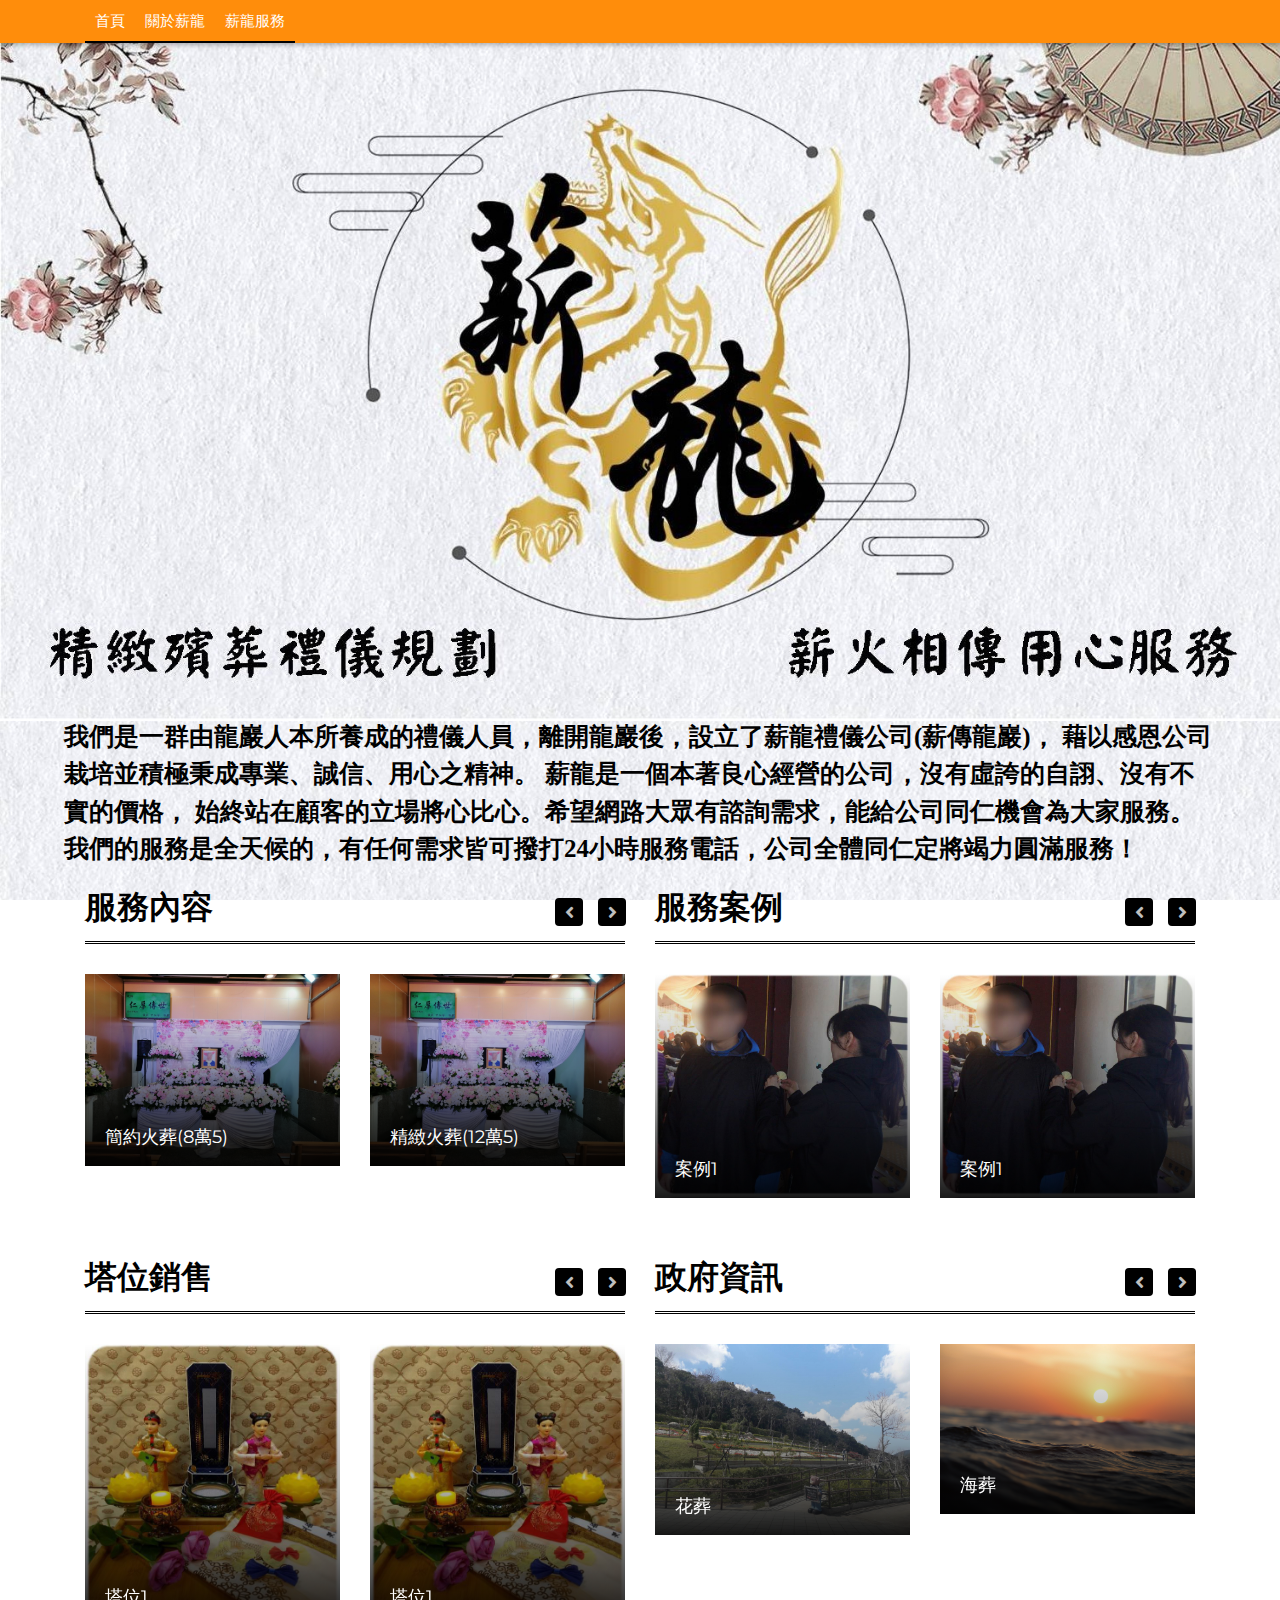
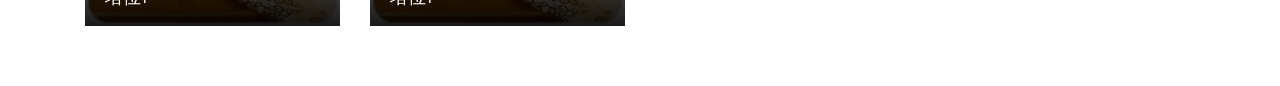
<file: Index/Index.html>
<!DOCTYPE html>
<body>
    <head>
        <head>
            <meta charset="utf-8">
            <title>薪龍生命禮儀</title>
            <meta content="width=device-width, initial-scale=1.0" name="viewport">
            <meta content="薪龍生命禮儀" name="keywords">
            <meta content="薪龍生命禮儀" name="description">
    
            <!-- Favicon -->
            <link href="img/favicon.ico" rel="icon">
    
            <!-- Google Fonts -->
            <link href="https://fonts.googleapis.com/css?family=Montserrat:400,600&display=swap" rel="stylesheet"> 
    
            <!-- CSS Libraries -->
            <link href="https://stackpath.bootstrapcdn.com/bootstrap/4.4.1/css/bootstrap.min.css" rel="stylesheet">
            <link href="https://cdnjs.cloudflare.com/ajax/libs/font-awesome/5.10.0/css/all.min.css" rel="stylesheet">
            <link href="lib/slick/slick.css" rel="stylesheet">
            <link href="lib/slick/slick-theme.css" rel="stylesheet">
    
            <!-- Template Stylesheet -->
            <link href="css/style.css" rel="stylesheet">
        </head>
    </head>
    <div   style="background:url(img/首頁背景.jpg); background-size:contain; background-attachment: fixed;">
        <div class="nav-bar nav-sticky">
            <div class="container">
                <nav class="navbar navbar-expand-md bg-dark navbar-dark">
                    <a href="#" class="navbar-brand">MENU</a>
                    <button type="button" class="navbar-toggler" data-toggle="collapse" data-target="#navbarCollapse">
                        <span class="navbar-toggler-icon"></span>
                    </button>
    
                    <div class="collapse navbar-collapse justify-content-between" id="navbarCollapse">
                        <div class="navbar-nav mr-auto">
                            <a href="/XinglongWebPage/Index/Index.html" class="nav-item nav-link active">首頁</a>
                            <a href="/XinglongWebPage/About/About.html" class="nav-item nav-link active">關於薪龍</a>
                            <a href="/XinglongWebPage/Services/Services.html" class="nav-item nav-link active">薪龍服務</a>

                            <!-- <div class="nav-item dropdown">
                                <a href="#" class="nav-link dropdown-toggle" data-toggle="dropdown">Dropdown</a>
                                <div class="dropdown-menu">
                                    <a href="#" class="dropdown-item">Sub Item 1</a>
                                    <a href="#" class="dropdown-item">Sub Item 2</a>
                                </div>
                            </div>
                            <a href="single-page.html" class="nav-item nav-link">Single Page</a>
                            <a href="contact.html" class="nav-item nav-link">Contact Us</a> -->
                        </div>
                        <!-- <div class="social ml-auto">
                            <a href=""><i class="fab fa-twitter"></i></a>
                            <a href=""><i class="fab fa-facebook-f"></i></a>
                            <a href=""><i class="fab fa-linkedin-in"></i></a>
                            <a href=""><i class="fab fa-instagram"></i></a>
                            <a href=""><i class="fab fa-youtube"></i></a>
                        </div> -->
                    </div>
                </nav>
            </div>
        </div>
    <div>
        <img src="img/frontimg.jpg" width="100%">
    </div>
    <div style="text-align: left; width: 100%;">
            <div style="width: 90%; margin:20px auto; font-family: 微軟正黑體; font-size: 25px; font-weight: bold;">我們是一群由龍巖人本所養成的禮儀人員，離開龍巖後，設立了薪龍禮儀公司(薪傳龍巖)，                藉以感恩公司栽培並積極秉成專業、誠信、用心之精神。                
                薪龍是一個本著良心經營的公司，沒有虛誇的自詡、沒有不實的價格，
                始終站在顧客的立場將心比心。希望網路大眾有諮詢需求，能給公司同仁機會為大家服務。
                我們的服務是全天候的，有任何需求皆可撥打24小時服務電話，公司全體同仁定將竭力圓滿服務！
            </div>
    </div>
   
    <div>
        <div>

            <div class="cat-news">
                <div class="container">
                    <div class="row">
                        <div class="col-md-6">
                            <h2>服務內容</h2>
                            <div class="row cn-slider">
                                <div class="col-md-6">
                                    <div class="cn-img">
                                        <img src="img/8萬5契約.jpg" />
                                        <div class="cn-title">
                                            <a href="/XinglongWebPage/Services/Services.html">簡約火葬(8萬5)</a>
                                        </div>
                                    </div>
                                </div>
                                <div class="col-md-6">
                                    <div class="cn-img">
                                        <img src="img/8萬5契約.jpg" />
                                        <div class="cn-title">
                                            <a href="/XinglongWebPage/Services/Services.html">精緻火葬(12萬5)</a>
                                        </div>
                                    </div>
                                </div>
                                <div class="col-md-6">
                                    <div class="cn-img">
                                        <img src="img/8萬5契約.jpg" />
                                        <div class="cn-title">
                                            <a href="/XinglongWebPage/Services/Services.html">簡約火葬(8萬5)</a>
                                        </div>
                                    </div>
                                </div>
                                <div class="col-md-6">
                                    <div class="cn-img">
                                        <img src="img/花葬.jpg" />
                                        <div class="cn-title">
                                            <a href="">花葬、海葬</a>
                                        </div>
                                    </div>
                                </div>
                            </div>
                        </div>
                        <div class="col-md-6">
                            <h2>服務案例</h2>
                            <div class="row cn-slider">
                                <div class="col-md-6">
                                    <div class="cn-img">
                                        <img src="img/服務案例1.jpg" />
                                        <div class="cn-title">
                                            <a href="">案例1</a>
                                        </div>
                                    </div>
                                </div>
                                <div class="col-md-6">
                                    <div class="cn-img">
                                        <img src="img/服務案例1.jpg" />
                                        <div class="cn-title">
                                            <a href="">案例1</a>
                                        </div>
                                    </div>
                                </div>
                                <div class="col-md-6">
                                    <div class="cn-img">
                                        <img src="img/服務案例1.jpg" />
                                        <div class="cn-title">
                                            <a href="">案例1</a>
                                        </div>
                                    </div>
                                </div>
                                <div class="col-md-6">
                                    <div class="cn-img">
                                        <img src="img/服務案例1.jpg" />
                                        <div class="cn-title">
                                            <a href="">案例1</a>
                                        </div>
                                    </div>
                                </div>
                            </div>
                        </div>
                    </div>
                </div>
            </div>
            <div class="cat-news">
                <div class="container">
                    <div class="row">
                        <div class="col-md-6">
                            <h2>塔位銷售</h2>
                            <div class="row cn-slider">
                                <div class="col-md-6">
                                    <div class="cn-img">
                                        <img src="img/塔位1.jpg" />
                                        <div class="cn-title">
                                            <a href="">塔位1</a>
                                        </div>
                                    </div>
                                </div>
                                <div class="col-md-6">
                                    <div class="cn-img">
                                        <img src="img/塔位1.jpg" />
                                        <div class="cn-title">
                                            <a href="">塔位1</a>
                                        </div>
                                    </div>
                                </div>
                                <div class="col-md-6">
                                    <div class="cn-img">
                                        <img src="img/塔位1.jpg" />
                                        <div class="cn-title">
                                            <a href="">塔位1</a>
                                        </div>
                                    </div>
                                </div>
                                <div class="col-md-6">
                                    <div class="cn-img">
                                        <img src="img/塔位1.jpg" />
                                        <div class="cn-title">
                                            <a href="">塔位1</a>
                                        </div>
                                    </div>
                                </div>
                            </div>
                        </div>
                        <div class="col-md-6">
                            <h2>政府資訊</h2>
                            <div class="row cn-slider">
                                <div class="col-md-6">
                                    <div class="cn-img">
                                        <img src="img/花葬2.jpg" />
                                        <div class="cn-title">
                                            <a href="">花葬</a>
                                        </div>
                                    </div>
                                </div>
                                <div class="col-md-6">
                                    <div class="cn-img">
                                        <img src="img/海葬1.jpg" />
                                        <div class="cn-title">
                                            <a href="">海葬</a>
                                        </div>
                                    </div>
                                </div>
                                <div class="col-md-6">
                                    <div class="cn-img">
                                        <img src="img/聯合祭奠.jpg" />
                                        <div class="cn-title">
                                            <a href="">聯合祭奠</a>
                                        </div>
                                    </div>
                                </div>
                                <div class="col-md-6">
                                    <div class="cn-img">
                                        <img src="img/news-350x223-4.jpg" />
                                        <div class="cn-title">
                                            <a href="">喪葬資訊</a>
                                        </div>
                                    </div>
                                </div>
                            </div>
                        </div>
                    </div>
                </div>
            </div>
            
    </div>
</div>
      <!-- JavaScript Libraries -->
      <script src="https://code.jquery.com/jquery-3.4.1.min.js"></script>
      <script src="https://stackpath.bootstrapcdn.com/bootstrap/4.4.1/js/bootstrap.bundle.min.js"></script>
      <script src="lib/easing/easing.min.js"></script>
      <script src="lib/slick/slick.min.js"></script>

      <!-- Template Javascript -->
      <script src="js/main.js"></script>
</body>
</file>
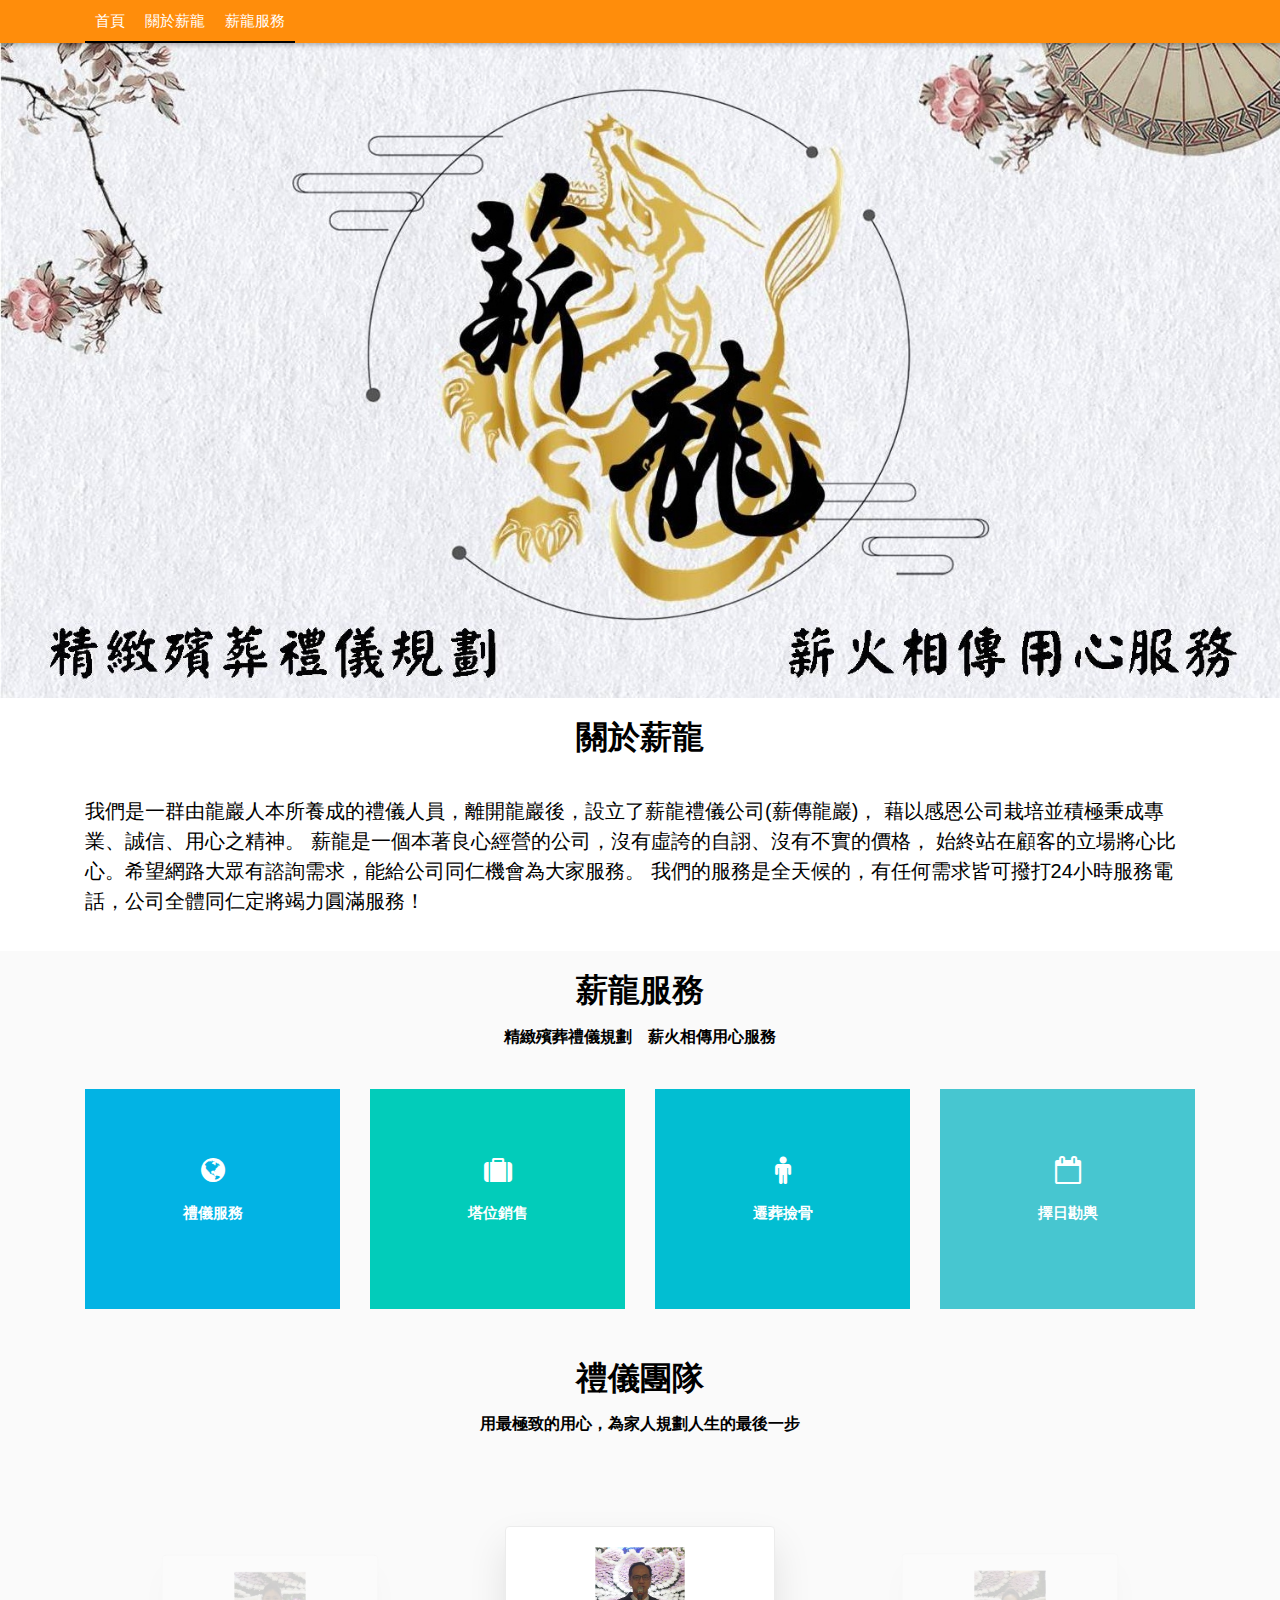
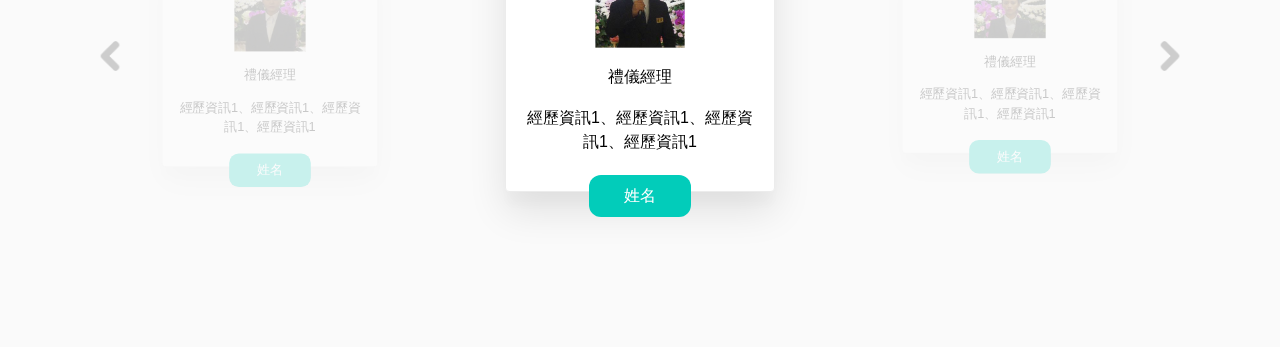
<file: About/About.html>
<!DOCTYPE html>
<html lang="en">

<head>
  <meta charset="UTF-8">
  <meta name="viewport" content="width=device-width, initial-scale=1, shrink-to-fit=no">
  <meta name="description" content="">
  <meta name="author" content="">
  <link rel="icon" type="image/png" href="images/favicon-32x32.png" sizes="32x32" />
  <link rel="icon" type="image/png" href="images/favicon-16x16.png" sizes="16x16" />
  <title>薪龍生命禮儀-關於薪龍</title>
  <!--stylesheet-->
  <link href="https://fonts.googleapis.com/css?family=Source+Sans+Pro:400,700,900" rel="stylesheet">
  <link href="https://maxcdn.bootstrapcdn.com/font-awesome/4.7.0/css/font-awesome.min.css" rel="stylesheet" type="text/css">
  <link href="styles/styles.css" rel="stylesheet" type="text/css">
  <link href="styles/custom-responsive-styles.css" rel="stylesheet" type="text/css">
  <!--scripts-->
  <script type="text/javascript" src="scripts/jquery-3.2.1.min.js"></script>
  <script type="text/javascript" src="scripts/all-plugins.js"></script>
  <script type="text/javascript" src="scripts/plugins-activate.js"></script>
  <link href="css/style.css" rel="stylesheet">
</head>

<body id="page-top">
  <div class="nav-bar nav-sticky">
    <div class="container">
        <nav class="navbar navbar-expand-md bg-dark navbar-dark">
            <a href="#" class="navbar-brand">MENU</a>
            <button type="button" class="navbar-toggler" data-toggle="collapse" data-target="#navbarCollapse">
                <span class="navbar-toggler-icon"></span>
            </button>

            <div class="collapse navbar-collapse justify-content-between" id="navbarCollapse">
                <div class="navbar-nav mr-auto">
                    <a href="/XinglongWebPage/Index/Index.html" class="nav-item nav-link active">首頁</a>
                    <a href="/XinglongWebPage/About/About.html" class="nav-item nav-link active">關於薪龍</a>
                    <a href="/XinglongWebPage/Services/Services.html" class="nav-item nav-link active">薪龍服務</a>

                    <!-- <div class="nav-item dropdown">
                        <a href="#" class="nav-link dropdown-toggle" data-toggle="dropdown">Dropdown</a>
                        <div class="dropdown-menu">
                            <a href="#" class="dropdown-item">Sub Item 1</a>
                            <a href="#" class="dropdown-item">Sub Item 2</a>
                        </div>
                    </div>
                    <a href="single-page.html" class="nav-item nav-link">Single Page</a>
                    <a href="contact.html" class="nav-item nav-link">Contact Us</a> -->
                </div>
                <!-- <div class="social ml-auto">
                    <a href=""><i class="fab fa-twitter"></i></a>
                    <a href=""><i class="fab fa-facebook-f"></i></a>
                    <a href=""><i class="fab fa-linkedin-in"></i></a>
                    <a href=""><i class="fab fa-instagram"></i></a>
                    <a href=""><i class="fab fa-youtube"></i></a>
                </div> -->
            </div>
        </nav>
    </div>
</div>
     <div>
    <img src="images\frontimg.jpg" width="100%">
  </div>
  
  <section id="About" class="content-section">
    <div class="container text-center">
      <div class="row">
        <div class="col-lg-12">
          <div class="block-heading">
            <h2>關於薪龍</h2>
          </div>
          <p class="lead" style="text-align: left;">我們是一群由龍巖人本所養成的禮儀人員，離開龍巖後，設立了薪龍禮儀公司(薪傳龍巖)，
            藉以感恩公司栽培並積極秉成專業、誠信、用心之精神。                
            薪龍是一個本著良心經營的公司，沒有虛誇的自詡、沒有不實的價格，
            始終站在顧客的立場將心比心。希望網路大眾有諮詢需求，能給公司同仁機會為大家服務。
            我們的服務是全天候的，有任何需求皆可撥打24小時服務電話，公司全體同仁定將竭力圓滿服務！
        </p>
        </div>
      </div>
    </div>
  </section>
  <!-- About Us Starts -->
  <section id="Services" class="content-section text-center">
    <div class="container">
      <div class="block-heading">
        <h2>薪龍服務</h2>
        <p>精緻殯葬禮儀規劃　薪火相傳用心服務</p>
      </div>
      <div class="row">
        <div class="col-md-3 col-sm-6">
          <div class="service-box">
            <div class="service-icon yellow">
              <div class="front-content">
                <i class="fa fa-globe" aria-hidden="true"></i>
                <h3>禮儀服務</h3>
              </div>
            </div>
            <div class="service-content">
              <h3>禮儀服務</h3>
              <p>禮儀服務介紹內容</p>
            </div>
          </div>
        </div>
        <div class="col-md-3 col-sm-6">
          <div class="service-box">
            <div class="service-icon orange">
              <div class="front-content">
                <i class="fa fa-suitcase"></i>
                <h3>塔位銷售</h3>
              </div>
            </div>
            <div class="service-content">
              <h3>塔位銷售</h3>
              <p>塔位銷售介紹內容</p>
            </div>
          </div>
        </div>
        <div class="col-md-3 col-sm-6">
          <div class="service-box ">
            <div class="service-icon red">
              <div class="front-content">
                <i class="fa fa-male" aria-hidden="true"></i>
                <h3>遷葬撿骨</h3>
              </div>
            </div>
            <div class="service-content">
              <h3>遷葬撿骨</h3>
              <p>遷葬撿骨服務內容</p>
            </div>
          </div>
        </div>
        <div class="col-md-3 col-sm-6">
          <div class="service-box">
            <div class="service-icon grey">
              <div class="front-content">
                <i class="fa fa-calendar-o"></i>
                <h3>擇日勘輿</h3>
              </div>
            </div>
            <div class="service-content">
              <h3>擇日勘輿</h3>
              <p>擇日勘輿服務內容</p>
            </div>
          </div>
        </div>
      </div>
    </div>
  </section>
  
  <section id="Testimonials" class="content-section">
    <div class="container">
      <div class="row">
        <div class="col-sm-12">
          <div class="block-heading">
            <h2>禮儀團隊</h2>
            <p>用最極致的用心，為家人規劃人生的最後一步</p>
          </div>
          <div id="customers-testimonials" class="owl-carousel">
            <div class="item">
              <div class="shadow-effect">
                <img class="img-circle" src="images/團隊照片範例1.jpg" alt="">
                <p>禮儀經理</p>
                <p>經歷資訊1、經歷資訊1、經歷資訊1、經歷資訊1</p>
                
              </div>
              <div class="testimonial-name">姓名</div>
            </div>
            <div class="item">
              <div class="shadow-effect">
                <img class="img-circle" src="images/團隊照片範例2.jpg" alt="">
                <p>禮儀經理</p>
                <p>經歷資訊1、經歷資訊1、經歷資訊1、經歷資訊1</p>
              </div>
              <div class="testimonial-name">姓名</div>
            </div>
            <div class="item">
              <div class="shadow-effect">
                <img class="img-circle" src="images/團隊照片範例3.jpg" alt="">
                <p>禮儀經理</p>
                <p>經歷資訊1、經歷資訊1、經歷資訊1、經歷資訊1</p>
              </div>
              <div class="testimonial-name">姓名</div>
            </div>
          </div>
        </div>
      </div>
    </div>
  </section>
</body>

</html>
</file>
<file: Index/css/style.css>
/**********************************/
/********** General CSS ***********/
/**********************************/
body {
    color: #000000;
    font-family: 'Montserrat', sans-serif;
    font-weight: 400;
    background: #ffffff;
}

a {
    color: #FF6F61;
    transition: 0.5s;
}

a:hover,
a:active,
a:focus {
    color: #000000;
    outline: none;
    text-decoration: none;
}

p {
    padding: 0;
    margin: 0 0 15px 0;
    color: #000000;
}

h1,
h2,
h3,
h4,
h5,
h6 {
    margin: 0 0 15px 0;
    padding: 0;
    color: #000000;
    font-weight: 600;
}

h4,
h5,
h6 {
    font-weight: 400;
}

.back-to-top {
    position: fixed;
    display: none;
    background: #FF6F61;
    color: #ffffff;
    width: 35px;
    height: 35px;
    text-align: center;
    line-height: 1;
    font-size: 16px;
    right: 15px;
    bottom: 15px;
    transition: background 0.5s;
    border-radius: 4px;
    z-index: 11;
}

.back-to-top:hover {
    background: #000000;
}

.back-to-top i {
    padding-top: 9px;
    color: #ffffff;
}


/**********************************/
/********* Form Input CSS *********/
/**********************************/
.form-control,
.custom-select {
    width: 100%;
    height: 35px;
    padding: 5px 15px;
    color: #999999;
    border: 1px solid #cccccc;
    margin-bottom: 15px
}

.form-control:focus,
.custom-select:focus {
    box-shadow: none;
    border-color: #FF6F61;
}

.custom-radio,
.custom-checkbox {
    margin-bottom: 15px;
}

.custom-radio .custom-control-label::before,
.custom-checkbox .custom-control-label::before {
    border-color: #cccccc;
}

.custom-radio .custom-control-input:checked~.custom-control-label::before,
.custom-checkbox .custom-control-input:checked~.custom-control-label::before {
    color: #ffffff;
    background: #FF6F61;
}

button.btn {
    color: #ffffff;
    background: #000000;
    border: 1px solid #000000;
}

button.btn:hover {
    color: #ffffff;
    background: #FF6F61;
    border-color: #FF6F61;
}


/**********************************/
/*********** Top Bar CSS **********/
/**********************************/
.top-bar {
    padding: 2px 0;
    background: #000000;
}

.top-bar .tb-contact p {
    display: inline-block;
    margin: 0;
    color: #FF6F61;
    font-size: 14px;
}

.top-bar .tb-contact p i {
    margin-right: 6px;
}

.top-bar .tb-contact p:first-child {
    margin-right: 15px;
}

.top-bar .tb-menu {
    font-size: 0;
    text-align: right;
}

.top-bar .tb-menu a {
    color: #FF6F61;
    font-size: 14px;
    margin: 0 8px;
}

.top-bar .tb-menu a:hover {
    color: #ffffff;
}

.top-bar .tb-menu a:last-child {
    margin-right: 0;
}

.top-bar .tb-menu a::after {
    position: absolute;
    content: "/";
    margin: 1px 0 0 6px;
    color: #FF6F61;
    font-size: 14px;
}

.top-bar .tb-menu a:last-child::after {
    display: none;
}

@media (max-width: 768px) {
    .top-bar .tb-contact,
    .top-bar .tb-menu {
        text-align: center;
    }
}


/**********************************/
/*********** Brand CSS ************/
/**********************************/
.brand {
    margin: 15px 0;
    background: #ffffff;
}

.brand .b-logo {
    text-align: left;
    overflow: hidden;
}

.brand .b-logo a img {
    max-width: 100%;
    max-height: 60px;
}

.brand .b-ads {
    overflow: hidden;
}

.brand .b-ads a img {
    max-width: 100%;
    max-height: 100%;
}

.brand .b-search {
    width: 100%;
}

.brand .b-search input[type=text] {
    width: 100%;
    height: 40px;
    padding: 0 15px;
    color: #666666;
    border: 1px solid #cccccc;
    border-radius: 4px;
}

.brand .b-search input[type=text]:focus {
    border-color: #FF6F61;
}

.brand .b-search button {
    position: absolute;
    width: 40px;
    height: 40px;
    top: 0;
    right: 15px;
    border: none;
    background: none;
    color: #FF6F61;
    border-radius: 0 4px 4px 0;
}

.brand .b-search button:hover {
    background: #FF6F61;
    color: #ffffff;
}

@media (min-width: 768px) {
    .brand {
        max-height: 90px;
    }
}

@media (max-width: 767.98px) {
    .brand .b-logo,
    .brand .b-ads,
    .brand .b-search {
        text-align: center;
        margin-bottom: 15px;
    }
    
    .brand .b-search {
        margin-bottom: 0;
    }
}


/**********************************/
/*********** Nav Bar CSS **********/
/**********************************/
.nav-bar {
    position: relative;
}

.nav-bar.nav-sticky {
    position: fixed;
    top: 0;
    width: 100%;
    box-shadow: 0 2px 5px rgba(0, 0, 0, .3);
    z-index: 999;
}

.nav-bar .navbar {
    height: 100%;
    padding: 0;
}

.navbar-dark .navbar-nav .nav-link,
.navbar-dark .navbar-nav .nav-link:focus,
.navbar-dark .navbar-nav .nav-link:hover,
.navbar-dark .navbar-nav .nav-link.active {
    padding: 10px 10px 8px 10px;
    color: #ffffff;
}

.navbar-dark .navbar-nav .nav-link:hover,
.navbar-dark .navbar-nav .nav-link.active {
    border-bottom: 2px solid #000000;
    transition: none;
}

.nav-bar .dropdown-menu {
    margin-top: 0;
    border: 0;
    border-radius: 0;
    background: #f8f9fa;
}

@media (min-width: 768px) {
    .nav-bar,
    .nav-bar .navbar {
        background: #ff8d0b !important;
    }
    
    .nav-bar .navbar-brand {
        display: none;
    }
    
    .nav-bar a.nav-link {
        padding: 8px 15px;
        font-size: 15px;
        text-transform: uppercase;
    }
}

@media (max-width: 768px) {   
    .nav-bar,
    .nav-bar .navbar {
        padding: 3px 0;
        background: #FF6F61 !important;
    }
    
    .nav-bar a.nav-link {
        padding: 5px;
    }
    
    .nav-bar .dropdown-menu {
        box-shadow: none;
    }
    
    .nav-bar .social {
        display: none;
    }
}

.nav-bar .social {
    font-size: 0;
    overflow: hidden;
}

.nav-bar .social a {
    display: inline-block;
    margin-left: 5px;
    width: 30px;
    height: 30px;
    padding: 3px 0;
    text-align: center;
    font-size: 14px;
    background: #FF6F61;
    border: 1px solid #ffffff;
    border-radius: 4px;
}

.nav-bar .social a:hover {
    background: #ffffff;
    border: 1px solid #ffffff;
}

.nav-bar .social a i {
    color: #ffffff;
}

.nav-bar .social a:hover i {
    color: #FF6F61;
}


/**********************************/
/********** Top News CSS **********/
/**********************************/
.top-news {
    position: relative;
    width: 100%;
    padding: 30px 0 0 0;
}

.top-news .tn-img {
    position: relative;
    overflow: hidden;
}

.top-news .tn-img img {
    width: 100%;
}

.top-news .tn-img:hover img {
    filter: blur(3px);
    -webkit-filter: blur(3px);
}

.top-news .tn-title {
    position: absolute;
    top: 0; 
    right: 0;
    bottom: 0; 
    left: 0;
    padding: 15px 10px 15px 20px;
    background-image: linear-gradient(rgba(0, 0, 0, .0), rgba(0, 0, 0, .3), rgba(0, 0, 0, .9));
    display: flex;
    align-items: flex-end;
}

.top-news .tn-title a {
    display: block;
    width: 100%;
    color: #ffffff;
    font-size: 18px;
    font-weight: 400;
    transition: .3s;
}

.top-news .tn-left .tn-title a {
    font-size: 30px;
    font-weight: 600;
}

.top-news .tn-title a:hover {
    color: #FF6F61;
}

.top-news .tn-left {
    margin-bottom: 30px;
}

.top-news .tn-right {
    margin-bottom: 60px;
    padding: 0 30px;
}

.top-news .tn-right .col-md-6 {
    padding: 0;
}

.top-news .slick-prev,
.top-news .slick-next {
    width: 28px;
    height: 28px;
    z-index: 1;
    transition: .5s;
    color: #ffffff;
    background: #000000;
    border-radius: 4px;
}

.top-news .slick-prev {
    left: 30px;
}

.top-news .slick-next {
    right: 30px;
}

.top-news .slick-prev:hover,
.top-news .slick-prev:focus,
.top-news .slick-next:hover,
.top-news .slick-next:focus {
    color: #ffffff;
    background: #FF6F61;
}

.top-news .slick-prev::before,
.top-news .slick-next::before {
    font-family: "Font Awesome 5 Free";
    font-size: 18px;
    font-weight: 900;
    color: #ffffff;
}

.top-news .slick-prev::before {
    content: "\f104";
}

.top-news .slick-next::before {
    content: "\f105";
}


/**********************************/
/******* Category News CSS ********/
/**********************************/
.cat-news {
    position: relative;
    width: 100%;
    padding: 0;
}

.cat-news .col-md-6 {
    margin-bottom: 30px;
}

.cat-news h2 {
    color: #000000;
    margin-bottom: 30px;
    padding-bottom: 15px;
    border-bottom: 3px double #000000;
}

.cat-news .cn-img {
    position: relative;
    overflow: hidden;
}

.cat-news .cn-img img {
    width: 100%;
}

.cat-news .cn-img:hover img {
    filter: blur(3px);
    -webkit-filter: blur(3px);
}

.cat-news .cn-title {
    position: absolute;
    top: 0; 
    right: 0;
    bottom: 0; 
    left: 0;
    padding: 15px 10px 15px 20px;
    background-image: linear-gradient(rgba(0, 0, 0, .0), rgba(0, 0, 0, .3), rgba(0, 0, 0, .9));
    display: flex;
    align-items: flex-end;
}

.cat-news .cn-title a {
    display: block;
    width: 100%;
    color: #ffffff;
    font-size: 18px;
    font-weight: 400;
    transition: .3s;
}

.cat-news .cn-title a:hover {
    color: #FF6F61;
}

.cat-news .slick-prev,
.cat-news .slick-next {
    top: -62px;
    width: 28px;
    height: 28px;
    z-index: 1;
    transition: .5s;
    color: #ffffff;
    background: #000000;
    border-radius: 4px;
}

.cat-news .slick-prev {
    left: calc(100% - 85px);
}

.cat-news .slick-next {
    right: 14px;
}

.cat-news .slick-prev:hover,
.cat-news .slick-prev:focus,
.cat-news .slick-next:hover,
.cat-news .slick-next:focus {
    color: #ffffff;
    background: #FF6F61;
}

.cat-news .slick-prev::before,
.cat-news .slick-next::before {
    font-family: "Font Awesome 5 Free";
    font-size: 18px;
    font-weight: 900;
    color: #ffffff;
}

.cat-news .slick-prev::before {
    content: "\f104";
}

.cat-news .slick-next::before {
    content: "\f105";
}


/**********************************/
/********** Tab News CSS **********/
/**********************************/
.tab-news {
    position: relative;
}

.tab-news .col-md-6 {
    margin-bottom: 60px;
}

.tab-news .nav.nav-pills .nav-link {
    color: #ffffff;
    background: #000000;
    border-radius: 0;
}

.tab-news .nav.nav-pills .nav-link:hover,
.tab-news .nav.nav-pills .nav-link.active {
    color: #ffffff;
    background: #FF6F61;
}

.tab-news .tab-content {
    padding: 30px 15px 15px 15px;
    background: rgba(0, 0, 0, .05);
}

.tab-news .tn-news {
    display: flex;
    align-items: center;
    margin-bottom: 15px;
    background: #ffffff;
}

.tab-news .tn-img {
    width: 150px;
}

.tab-news .tn-img img {
    width: 150px;
}

.tab-news .tn-title {
    padding: 10px 15px;
}

.tab-news .tn-title a {
    color: #000000;
    font-size: 18px;
    font-weight: 400;
    transition: all .3s;
}

.tab-news .tn-title a:hover {
    color: #FF6F61;
}



/**********************************/
/********** Main News CSS *********/
/**********************************/
.main-news {
    position: relative;
    width: 100%;
    margin-bottom: 30px;
}

.main-news .col-md-4 {
    margin-bottom: 30px;
}

.main-news .mn-img {
    position: relative;
    overflow: hidden;
}

.main-news .mn-img img {
    width: 100%;
}

.main-news .mn-img:hover img {
    filter: blur(3px);
    -webkit-filter: blur(3px);
}

.main-news .mn-title {
    position: absolute;
    top: 0; 
    right: 0;
    bottom: 0; 
    left: 0;
    padding: 15px 10px 15px 20px;
    background-image: linear-gradient(rgba(0, 0, 0, .0), rgba(0, 0, 0, .3), rgba(0, 0, 0, .9));
    display: flex;
    align-items: flex-end;
}

.main-news .mn-title a {
    display: block;
    width: 100%;
    color: #ffffff;
    font-size: 18px;
    font-weight: 400;
    transition: .3s;
}

.main-news .mn-title a:hover {
    color: #FF6F61;
}

.main-news .mn-list {
    margin-bottom: 30px;
}

.main-news .mn-list h2 {
    color: #000000;
    margin-bottom: 30px;
    padding-bottom: 15px;
    border-bottom: 3px double #000000;
}

.main-news .mn-list ul {
    margin: 0;
    padding: 0;
    list-style: none;
}

.main-news .mn-list ul li {
    margin: 0 0 12px 22px; 
}

.main-news .mn-list ul li:last-child {
    margin-bottom: 0; 
}

.main-news .mn-list ul li a {
    color: #000000;
    display: block;
    line-height: 23px;
}

.main-news .mn-list ul li::before {
    position: absolute;
    content: '\f061';
    font-family: 'Font Awesome 5 Free';
    font-weight: 900;
    color: #000000;
    left: 1px;
}

.main-news .mn-list ul li a:hover {
    color: #FF6F61;
}


/**********************************/
/********* Breadcrumb CSS *********/
/**********************************/
.breadcrumb-wrap {
    position: relative;
    width: 100%;
    background: #ffffff;
}

.breadcrumb-wrap .breadcrumb {
    margin: 25px 0 0 0;
    padding: 0;
    background: none;
}

.breadcrumb-wrap .breadcrumb .breadcrumb-item + .breadcrumb-item::before {
    color: #353535;
}

.breadcrumb-wrap .breadcrumb .breadcrumb-item.active {
    color: #353535;
}


/**********************************/
/********* Single News CSS ********/
/**********************************/
.single-news {
    position: relative;
    width: 100%;
    padding: 25px 0 0 0;
    margin-bottom: 15px;
}

.single-news .sn-img {
    position: relative;
    overflow: hidden;
}

.single-news .sn-img img {
    width: 100%;
}

.single-news .sn-content {
    position: relative;
    width: 100%;
    padding: 30px 0;
}

.single-news .sn-content h1.sn-title {
    display: block;
    width: 100%;
    color: #000000;
}

.single-news .sn-related {
    margin-bottom: 45px;
}

.single-news .sn-related h2 {
    color: #000000;
    margin-bottom: 30px;
    padding-bottom: 15px;
    border-bottom: 3px double #000000;
}

.single-news .sn-slider .sn-img {
    position: relative;
    overflow: hidden;
}

.single-news .sn-slider .sn-img img {
    width: 100%;
}

.single-news .sn-slider .sn-img:hover img {
    filter: blur(3px);
    -webkit-filter: blur(3px);
}

.single-news .sn-slider .sn-title {
    position: absolute;
    top: 0; 
    right: 0;
    bottom: 0; 
    left: 0;
    padding: 15px 10px 15px 20px;
    background-image: linear-gradient(rgba(0, 0, 0, .0), rgba(0, 0, 0, .3), rgba(0, 0, 0, .9));
    display: flex;
    align-items: flex-end;
}

.single-news .sn-slider .sn-title a {
    display: block;
    width: 100%;
    color: #ffffff;
    font-size: 18px;
    font-weight: 400;
    transition: .3s;
}

.single-news .sn-slider .sn-title a:hover {
    color: #FF6F61;
}

.single-news .sn-slider .slick-prev,
.single-news .sn-slider .slick-next {
    top: -62px;
    width: 28px;
    height: 28px;
    z-index: 1;
    transition: .5s;
    color: #ffffff;
    background: #000000;
    border-radius: 4px;
}

.single-news .sn-slider .slick-prev {
    left: calc(100% - 85px);
}

.single-news .sn-slider .slick-next {
    right: 14px;
}

.single-news .sn-slider .slick-prev:hover,
.single-news .sn-slider .slick-prev:focus,
.single-news .sn-slider .slick-next:hover,
.single-news .sn-slider .slick-next:focus {
    color: #ffffff;
    background: #FF6F61;
}

.single-news .sn-slider .slick-prev::before,
.single-news .sn-slider .slick-next::before {
    font-family: "Font Awesome 5 Free";
    font-size: 18px;
    font-weight: 900;
    color: #ffffff;
}

.single-news .sn-slider .slick-prev::before {
    content: "\f104";
}

.single-news .sn-slider .slick-next::before {
    content: "\f105";
}


/**********************************/
/*********** Sidebar CSS **********/
/**********************************/
.sidebar {
    position: relative;
    width: 100%;
}

.sidebar .sidebar-widget {
    position: relative;
    width: 100%;
    margin-bottom: 45px;
}

.sidebar .sidebar-widget h2.sw-title {
    color: #000000;
    margin-bottom: 30px;
    padding-bottom: 15px;
    border-bottom: 3px double #000000;
}

.sidebar .sidebar-widget .news-list {
    position: relative;
    margin-bottom: 30px;
}

.sidebar .news-list .nl-item {
    display: flex;
    align-items: center;
    margin-bottom: 15px;
}

.sidebar .news-list .nl-item .nl-img {
    width: 100px;
}

.sidebar .news-list .nl-item .nl-img img {
    width: 100px;
}

.sidebar .news-list .nl-item .nl-title {
    padding-left: 15px;
}

.sidebar .news-list .nl-item .nl-title a {
    color: #000000;
    font-size: 16px;
    font-weight: 400;
    transition: all .3s;
}

.sidebar .news-list .nl-item .nl-title a:hover {
    color: #FF6F61;
}

.sidebar .sidebar-widget .tab-news {
    position: relative;
    margin-bottom: 30px;
}

.sidebar .tab-news .nav.nav-pills .nav-link {
    color: #ffffff;
    background: #000000;
    border-radius: 0;
}

.sidebar .tab-news .nav.nav-pills .nav-link:hover,
.sidebar .tab-news .nav.nav-pills .nav-link.active {
    color: #ffffff;
    background: #FF6F61;
}

.sidebar .tab-news .tab-content {
    padding: 15px 0 0 0;
    background: transparent;
}

.sidebar .tab-news .tab-content .container {
    padding: 0;
}

.sidebar .tab-news .tn-news {
    display: flex;
    align-items: center;
    margin-bottom: 15px;
}

.sidebar .tab-news .tn-img {
    width: 100px;
}

.sidebar .tab-news .tn-img img {
    width: 100px;
}

.sidebar .tab-news .tn-title {
    padding: 0 0 0 15px;
}

.sidebar .tab-news .tn-title a {
    color: #000000;
    font-size: 16px;
    font-weight: 400;
    transition: all .3s;
}

.sidebar .tab-news .tn-title a:hover {
    color: #FF6F61;
}

.sidebar .sidebar-widget .category {
    position: relative;
}

.sidebar .category ul {
    margin: 0;
    padding: 0;
    list-style: none;
}

.sidebar .category ul li {
    margin: 0 0 12px 22px; 
}

.sidebar .category ul li:last-child {
    margin-bottom: 0; 
}

.sidebar .category ul li a {
    display: inline-block;
    color: #000000;
    line-height: 23px;
}

.sidebar .category ul li a:hover {
    color: #FF6F61;
}

.sidebar .category ul li::before {
    position: absolute;
    content: '\f061';
    font-family: 'Font Awesome 5 Free';
    font-weight: 900;
    color: #000000;
    left: 1px;
}

.sidebar .category ul li span {
    display: inline-block;
    /* float: right; */
}

.sidebar .sidebar-widget .tags {
    position: relative;
}

.sidebar .sidebar-widget .tags a {
    display: inline-block;
    margin-bottom: 5px;
    padding: 5px 10px;
    color: #000000;
    background: #ffffff;
    border: 1px solid #000000;
    border-radius: 4px;
}

.sidebar .sidebar-widget .tags a:hover {
    color: #ffffff;
    background: #FF6F61;
    border: 1px solid #FF6F61;
}

.sidebar .sidebar-widget .image a {
    display: block;
    width: 100%;
    overflow: hidden;
}

.sidebar .sidebar-widget .image img {
    max-width: 100%;
    transition: .3s;
}

.sidebar .sidebar-widget .image img:hover {
    transform: scale(1.1);
    filter: blur(3px);
    -webkit-filter: blur(3px);
}


/**********************************/
/********** Contact CSS ***********/
/**********************************/
.contact {
    position: relative;
    padding: 25px 0 15px 0;
}

.contact .contact-form,
.contact .contact-info {
    margin-bottom: 45px;
}

.contact .contact-info h4 {
    margin-bottom: 10px;
    font-size: 16px;
    font-weight: 400;
}

.contact .contact-info h4 i {
    color: #000000;
    margin-right: 5px;
}

.contact .social {
    position: relative;
    width: 100%;
}

.contact .social a {
    display: inline-block;
    margin: 10px 10px 0 0;
    width: 40px;
    height: 40px;
    padding: 7px 0;
    text-align: center;
    font-size: 18px;
    border: 1px solid #000000;
    border-radius: 4px;
}

.contact .social a i {
    color: #000000;
}

.contact .social a:hover {
    background: #FF6F61;
    border-color: #FF6F61;
}

.contact .social a:hover i {
    color: #ffffff;
}


/**********************************/
/********** Footer CSS ************/
/**********************************/
.footer {
    position: relative;
    padding: 60px 0 0 0;
    background: #111111;
}

.footer .footer-widget {
    position: relative;
    width: 100%;
    margin-bottom: 60px;
}

.footer .footer-widget .title {
    color: #ffffff;
    font-size: 25px;
    letter-spacing: 1px;
    padding-bottom: 10px;
    margin-bottom: 25px;
    border-bottom: 3px double #ffffff;
}

.footer .footer-widget p {
    color: #ffffff;
}

.footer .footer-widget ul {
    margin: 0;
    padding: 0;
    list-style: none;
}

.footer .footer-widget ul li {
    margin-bottom: 12px; 
}

.footer .footer-widget ul li:last-child {
    margin-bottom: 0; 
}

.footer .footer-widget ul li a {
    color: #ffffff;
    white-space: nowrap;
    display: block;
    line-height: 23px;
}

.footer .footer-widget ul li a::before {
    content: '\f061';
    font-family: 'Font Awesome 5 Free';
    font-weight: 900;
    padding-right: 5px;
}

.footer .footer-widget ul li a:hover {
    padding-left: 10px;
    color: #FF6F61;
}

.footer .contact-info p {
    margin-bottom: 10px;
    color: #ffffff;
    font-size: 16px;
}

.footer .contact-info p i {
    color: #ffffff;
    margin-right: 5px;
}

.footer .social {
    position: relative;
    width: 100%;
}

.footer .social a {
    display: inline-block;
    margin: 10px 5px 0 0;
    width: 35px;
    height: 35px;
    padding: 5px 0;
    text-align: center;
    font-size: 18px;
    background: #ffffff;
    border-radius: 4px;
}

.footer .social a i {
    color: #111111;
}

.footer .social a:hover {
    background: #FF6F61;
}

.footer .social a:hover i {
    color: #ffffff;
}

.footer .newsletter {
    position: relative;
    width: 100%;
}

.footer .newsletter form {
    position: relative;
    width: 100%;
}

.footer .newsletter input {
    width: 100%;
    height: 35px;
    padding: 0 15px;
    border: 1px solid #ffffff;
    border-radius: 4px;
}

.footer .newsletter .btn {
    position: absolute;
    width: 80px;
    height: 35px;
    top: 0;
    right: 0;
    padding: 0 15px;
    border: none;
    background: #111111;
    color: #ffffff;
    font-size: 14px;
    border: 1px solid #ffffff;
    border-radius: 0 4px 4px 0;
}

.footer .newsletter .btn:hover {
    background: #FF6F61;
}

.footer .newsletter input:focus,
.footer .newsletter .btn:focus {
    box-shadow: none;
}


/**********************************/
/******** Footer Menu CSS *********/
/**********************************/
.footer-menu {
    position: relative;
    background: #111111;
}

.footer-menu .container {
    padding: 15px 0;
    border-top: 1px solid #000000;
}

.footer-menu .f-menu {
    font-size: 0;
    text-align: center;
}

.footer-menu .f-menu a {
    color: #ffffff;
    font-size: 14px;
    margin-right: 15px;
    padding-right: 15px;
    border-right: 1px solid #ffffff;
}

.footer-menu .f-menu a:hover {
    color: #FF6F61;
}

.footer-menu .f-menu a:last-child {
    margin-right: 0;
    padding-right: 0;
    border-right: none;
}


/**********************************/
/******** Footer Bottom CSS *******/
/**********************************/
.footer-bottom {
    position: relative;
    padding: 25px 0;
    background: #000000;
}

.footer-bottom .copyright {
    text-align: left;
}

.footer-bottom .template-by {
    text-align: right;
}

.footer-bottom .copyright p,
.footer-bottom .template-by p {
    color: #ffffff;
    font-weight: 400;
    margin: 0;
}

.footer-bottom .copyright p a,
.footer-bottom .template-by p a {
    font-weight: 600;
}

.footer-bottom .copyright p a:hover,
.footer-bottom .template-by p a:hover {
    color: #ffffff;
}

@media (max-width: 768.98px) {
    .footer-bottom .copyright,
    .footer-bottom .template-by {
        text-align: center; 
    } 
}
</file>
<file: About/styles/custom-responsive-styles.css>
/*Extra small devices (portrait phones, less than 576px)*/
@media (max-width: 575px) {
  .content-section {
    padding-top: 70px;
    padding-bottom: 70px;
  }
  .logo i {
    font-size: 40px;
  }
  #Banner .content-wrap h1 {
    font-size: 36px;
  }
  #Banner .content-wrap h3 {
    font-size: 20px;
  }
  .btn-xl {
    padding: 15px 30px;
  }
  .content-section-heading h2 {
    font-size: 30px;
  }
  #Portfolio .portfolio-wrapper .each-portfolio {
    float: none;
    margin: 0 auto 20px;
    width: 100%;
    display: block;
  }
  #customers-testimonials .item {
    margin-bottom: 0;
  }
  #Contact .contact-wrapper {
    border-right: none;
    margin-right: 0;
    padding: 0;
  }
  #Contact .contact-wrapper span {
    font-size: 18px;
  }
  .address-block,
  #Contact .address-block.border-bottom {
    margin-bottom: 40px;
    padding: 0 15px 30px;
  }
  footer.footer .social-link {
    height: 50px;
    width: 50px;
    font-size: 18px;
  }
  .owl-nav {
    display: none !important; 
  }
}
/*Small devices (landscape phones, 576px and up)*/
@media (min-width: 576px) and (max-width: 767px) {
  .logo i {
    font-size: 40px;
  }
  .content-section {
    padding-top: 70px;
    padding-bottom: 70px;
  }
  #Banner .content-wrap h1 {
    font-size: 36px;
  }
  #Banner .content-wrap h3 {
    font-size: 20px;
  }
  .btn-xl {
    padding: 15px 30px;
  }
  .content-section-heading h2 {
    font-size: 30px;
  }
  #Portfolio .portfolio-wrapper .each-portfolio {
    float: none;
    margin: 0 auto 20px;
    width: 100%;
    display: block;
  }
  #customers-testimonials .item {
    margin-bottom: 0;
  }
  #Contact .contact-wrapper {
    border-right: none;
    margin-right: 0;
    padding: 0;
  }
  #Contact .contact-wrapper span {
    font-size: 18px;
  }
  .address-block,
  #Contact .address-block.border-bottom {
    margin-bottom: 40px;
    padding: 0 15px 30px;
  }
  footer.footer .social-link {
    height: 50px;
    width: 50px;
    font-size: 18px;
  }
  .owl-nav {
    display: none !important; 
  }
}
/*Medium devices (tablets, 768px and up)*/
@media (min-width: 768px) and (max-width: 991px) {
  .content-section {
    padding-top: 70px;
    padding-bottom: 70px;
  }
  #Banner .content-wrap h1 {
    font-size: 40px;
  }
  #Banner .content-wrap h3 {
    font-size: 24px;
  }
  .btn-xl {
    padding: 20px 30px;
  }
  .content-section-heading h2 {
    font-size: 30px;
  }
  #Contact .contact-wrapper span {
    font-size: 16px;
  }
  footer.footer .social-link {
    height: 50px;
    width: 50px;
    font-size: 18px;
  }
  .owl-nav {
    display: none !important; 
  }
  #Contact .c-icon {
    margin-right: 10px;
  }
}
/*Large devices (desktops, 992px and up)*/
@media (min-width: 992px) and (max-width: 1199px) {
  .content-section {
    padding-top: 70px;
    padding-bottom: 70px;
  }
  #Banner .content-wrap h1 {
    font-size: 40px;
  }
  #Banner .content-wrap h3 {
    font-size: 24px;
  }
  .btn-xl {
    padding: 20px 30px;
  }
  .content-section-heading h2 {
    font-size: 30px;
  }
  #Contact .contact-wrapper span {
    font-size: 16px;
  }
  footer.footer .social-link {
    height: 50px;
    width: 50px;
    font-size: 18px;
  }
  .owl-nav {
    display: none !important; 
  }
  #Contact .c-icon {
    margin-right: 10px;
  }
}
/*Extra large devices (large desktops, 1200px and up)*/
@media (min-width: 1200px) {}
</file>
<file: About/css/style.css>
/**********************************/
/********** General CSS ***********/
/**********************************/
body {
    color: #000000;
    font-family: 'Montserrat', sans-serif;
    font-weight: 400;
    background: #ffffff;
}

a {
    color: #FF6F61;
    transition: 0.5s;
}

a:hover,
a:active,
a:focus {
    color: #000000;
    outline: none;
    text-decoration: none;
}

p {
    padding: 0;
    margin: 0 0 15px 0;
    color: #000000;
}

h1,
h2,
h3,
h4,
h5,
h6 {
    margin: 0 0 15px 0;
    padding: 0;
    color: #000000;
    font-weight: 600;
}

h4,
h5,
h6 {
    font-weight: 400;
}

.back-to-top {
    position: fixed;
    display: none;
    background: #FF6F61;
    color: #ffffff;
    width: 35px;
    height: 35px;
    text-align: center;
    line-height: 1;
    font-size: 16px;
    right: 15px;
    bottom: 15px;
    transition: background 0.5s;
    border-radius: 4px;
    z-index: 11;
}

.back-to-top:hover {
    background: #000000;
}

.back-to-top i {
    padding-top: 9px;
    color: #ffffff;
}


/**********************************/
/********* Form Input CSS *********/
/**********************************/
.form-control,
.custom-select {
    width: 100%;
    height: 35px;
    padding: 5px 15px;
    color: #999999;
    border: 1px solid #cccccc;
    margin-bottom: 15px
}

.form-control:focus,
.custom-select:focus {
    box-shadow: none;
    border-color: #FF6F61;
}

.custom-radio,
.custom-checkbox {
    margin-bottom: 15px;
}

.custom-radio .custom-control-label::before,
.custom-checkbox .custom-control-label::before {
    border-color: #cccccc;
}

.custom-radio .custom-control-input:checked~.custom-control-label::before,
.custom-checkbox .custom-control-input:checked~.custom-control-label::before {
    color: #ffffff;
    background: #FF6F61;
}

button.btn {
    color: #ffffff;
    background: #000000;
    border: 1px solid #000000;
}

button.btn:hover {
    color: #ffffff;
    background: #FF6F61;
    border-color: #FF6F61;
}


/**********************************/
/*********** Top Bar CSS **********/
/**********************************/
.top-bar {
    padding: 2px 0;
    background: #000000;
}

.top-bar .tb-contact p {
    display: inline-block;
    margin: 0;
    color: #FF6F61;
    font-size: 14px;
}

.top-bar .tb-contact p i {
    margin-right: 6px;
}

.top-bar .tb-contact p:first-child {
    margin-right: 15px;
}

.top-bar .tb-menu {
    font-size: 0;
    text-align: right;
}

.top-bar .tb-menu a {
    color: #FF6F61;
    font-size: 14px;
    margin: 0 8px;
}

.top-bar .tb-menu a:hover {
    color: #ffffff;
}

.top-bar .tb-menu a:last-child {
    margin-right: 0;
}

.top-bar .tb-menu a::after {
    position: absolute;
    content: "/";
    margin: 1px 0 0 6px;
    color: #FF6F61;
    font-size: 14px;
}

.top-bar .tb-menu a:last-child::after {
    display: none;
}

@media (max-width: 768px) {
    .top-bar .tb-contact,
    .top-bar .tb-menu {
        text-align: center;
    }
}


/**********************************/
/*********** Brand CSS ************/
/**********************************/
.brand {
    margin: 15px 0;
    background: #ffffff;
}

.brand .b-logo {
    text-align: left;
    overflow: hidden;
}

.brand .b-logo a img {
    max-width: 100%;
    max-height: 60px;
}

.brand .b-ads {
    overflow: hidden;
}

.brand .b-ads a img {
    max-width: 100%;
    max-height: 100%;
}

.brand .b-search {
    width: 100%;
}

.brand .b-search input[type=text] {
    width: 100%;
    height: 40px;
    padding: 0 15px;
    color: #666666;
    border: 1px solid #cccccc;
    border-radius: 4px;
}

.brand .b-search input[type=text]:focus {
    border-color: #FF6F61;
}

.brand .b-search button {
    position: absolute;
    width: 40px;
    height: 40px;
    top: 0;
    right: 15px;
    border: none;
    background: none;
    color: #FF6F61;
    border-radius: 0 4px 4px 0;
}

.brand .b-search button:hover {
    background: #FF6F61;
    color: #ffffff;
}

@media (min-width: 768px) {
    .brand {
        max-height: 90px;
    }
}

@media (max-width: 767.98px) {
    .brand .b-logo,
    .brand .b-ads,
    .brand .b-search {
        text-align: center;
        margin-bottom: 15px;
    }
    
    .brand .b-search {
        margin-bottom: 0;
    }
}


/**********************************/
/*********** Nav Bar CSS **********/
/**********************************/
.nav-bar {
    position: relative;
}

.nav-bar.nav-sticky {
    position: fixed;
    top: 0;
    width: 100%;
    box-shadow: 0 2px 5px rgba(0, 0, 0, .3);
    z-index: 999;
}

.nav-bar .navbar {
    height: 100%;
    padding: 0;
}

.navbar-dark .navbar-nav .nav-link,
.navbar-dark .navbar-nav .nav-link:focus,
.navbar-dark .navbar-nav .nav-link:hover,
.navbar-dark .navbar-nav .nav-link.active {
    padding: 10px 10px 8px 10px;
    color: #ffffff;
}

.navbar-dark .navbar-nav .nav-link:hover,
.navbar-dark .navbar-nav .nav-link.active {
    border-bottom: 2px solid #000000;
    transition: none;
}

.nav-bar .dropdown-menu {
    margin-top: 0;
    border: 0;
    border-radius: 0;
    background: #f8f9fa;
}

@media (min-width: 768px) {
    .nav-bar,
    .nav-bar .navbar {
        background: #ff8d0b !important;
    }
    
    .nav-bar .navbar-brand {
        display: none;
    }
    
    .nav-bar a.nav-link {
        padding: 8px 15px;
        font-size: 15px;
        text-transform: uppercase;
    }
}

@media (max-width: 768px) {   
    .nav-bar,
    .nav-bar .navbar {
        padding: 3px 0;
        background: #FF6F61 !important;
    }
    
    .nav-bar a.nav-link {
        padding: 5px;
    }
    
    .nav-bar .dropdown-menu {
        box-shadow: none;
    }
    
    .nav-bar .social {
        display: none;
    }
}

.nav-bar .social {
    font-size: 0;
    overflow: hidden;
}

.nav-bar .social a {
    display: inline-block;
    margin-left: 5px;
    width: 30px;
    height: 30px;
    padding: 3px 0;
    text-align: center;
    font-size: 14px;
    background: #FF6F61;
    border: 1px solid #ffffff;
    border-radius: 4px;
}

.nav-bar .social a:hover {
    background: #ffffff;
    border: 1px solid #ffffff;
}

.nav-bar .social a i {
    color: #ffffff;
}

.nav-bar .social a:hover i {
    color: #FF6F61;
}


/**********************************/
/********** Top News CSS **********/
/**********************************/
.top-news {
    position: relative;
    width: 100%;
    padding: 30px 0 0 0;
}

.top-news .tn-img {
    position: relative;
    overflow: hidden;
}

.top-news .tn-img img {
    width: 100%;
}

.top-news .tn-img:hover img {
    filter: blur(3px);
    -webkit-filter: blur(3px);
}

.top-news .tn-title {
    position: absolute;
    top: 0; 
    right: 0;
    bottom: 0; 
    left: 0;
    padding: 15px 10px 15px 20px;
    background-image: linear-gradient(rgba(0, 0, 0, .0), rgba(0, 0, 0, .3), rgba(0, 0, 0, .9));
    display: flex;
    align-items: flex-end;
}

.top-news .tn-title a {
    display: block;
    width: 100%;
    color: #ffffff;
    font-size: 18px;
    font-weight: 400;
    transition: .3s;
}

.top-news .tn-left .tn-title a {
    font-size: 30px;
    font-weight: 600;
}

.top-news .tn-title a:hover {
    color: #FF6F61;
}

.top-news .tn-left {
    margin-bottom: 30px;
}

.top-news .tn-right {
    margin-bottom: 60px;
    padding: 0 30px;
}

.top-news .tn-right .col-md-6 {
    padding: 0;
}

.top-news .slick-prev,
.top-news .slick-next {
    width: 28px;
    height: 28px;
    z-index: 1;
    transition: .5s;
    color: #ffffff;
    background: #000000;
    border-radius: 4px;
}

.top-news .slick-prev {
    left: 30px;
}

.top-news .slick-next {
    right: 30px;
}

.top-news .slick-prev:hover,
.top-news .slick-prev:focus,
.top-news .slick-next:hover,
.top-news .slick-next:focus {
    color: #ffffff;
    background: #FF6F61;
}

.top-news .slick-prev::before,
.top-news .slick-next::before {
    font-family: "Font Awesome 5 Free";
    font-size: 18px;
    font-weight: 900;
    color: #ffffff;
}

.top-news .slick-prev::before {
    content: "\f104";
}

.top-news .slick-next::before {
    content: "\f105";
}


/**********************************/
/******* Category News CSS ********/
/**********************************/
.cat-news {
    position: relative;
    width: 100%;
    padding: 0;
}

.cat-news .col-md-6 {
    margin-bottom: 30px;
}

.cat-news h2 {
    color: #000000;
    margin-bottom: 30px;
    padding-bottom: 15px;
    border-bottom: 3px double #000000;
}

.cat-news .cn-img {
    position: relative;
    overflow: hidden;
}

.cat-news .cn-img img {
    width: 100%;
}

.cat-news .cn-img:hover img {
    filter: blur(3px);
    -webkit-filter: blur(3px);
}

.cat-news .cn-title {
    position: absolute;
    top: 0; 
    right: 0;
    bottom: 0; 
    left: 0;
    padding: 15px 10px 15px 20px;
    background-image: linear-gradient(rgba(0, 0, 0, .0), rgba(0, 0, 0, .3), rgba(0, 0, 0, .9));
    display: flex;
    align-items: flex-end;
}

.cat-news .cn-title a {
    display: block;
    width: 100%;
    color: #ffffff;
    font-size: 18px;
    font-weight: 400;
    transition: .3s;
}

.cat-news .cn-title a:hover {
    color: #FF6F61;
}

.cat-news .slick-prev,
.cat-news .slick-next {
    top: -62px;
    width: 28px;
    height: 28px;
    z-index: 1;
    transition: .5s;
    color: #ffffff;
    background: #000000;
    border-radius: 4px;
}

.cat-news .slick-prev {
    left: calc(100% - 85px);
}

.cat-news .slick-next {
    right: 14px;
}

.cat-news .slick-prev:hover,
.cat-news .slick-prev:focus,
.cat-news .slick-next:hover,
.cat-news .slick-next:focus {
    color: #ffffff;
    background: #FF6F61;
}

.cat-news .slick-prev::before,
.cat-news .slick-next::before {
    font-family: "Font Awesome 5 Free";
    font-size: 18px;
    font-weight: 900;
    color: #ffffff;
}

.cat-news .slick-prev::before {
    content: "\f104";
}

.cat-news .slick-next::before {
    content: "\f105";
}


/**********************************/
/********** Tab News CSS **********/
/**********************************/
.tab-news {
    position: relative;
}

.tab-news .col-md-6 {
    margin-bottom: 60px;
}

.tab-news .nav.nav-pills .nav-link {
    color: #ffffff;
    background: #000000;
    border-radius: 0;
}

.tab-news .nav.nav-pills .nav-link:hover,
.tab-news .nav.nav-pills .nav-link.active {
    color: #ffffff;
    background: #FF6F61;
}

.tab-news .tab-content {
    padding: 30px 15px 15px 15px;
    background: rgba(0, 0, 0, .05);
}

.tab-news .tn-news {
    display: flex;
    align-items: center;
    margin-bottom: 15px;
    background: #ffffff;
}

.tab-news .tn-img {
    width: 150px;
}

.tab-news .tn-img img {
    width: 150px;
}

.tab-news .tn-title {
    padding: 10px 15px;
}

.tab-news .tn-title a {
    color: #000000;
    font-size: 18px;
    font-weight: 400;
    transition: all .3s;
}

.tab-news .tn-title a:hover {
    color: #FF6F61;
}



/**********************************/
/********** Main News CSS *********/
/**********************************/
.main-news {
    position: relative;
    width: 100%;
    margin-bottom: 30px;
}

.main-news .col-md-4 {
    margin-bottom: 30px;
}

.main-news .mn-img {
    position: relative;
    overflow: hidden;
}

.main-news .mn-img img {
    width: 100%;
}

.main-news .mn-img:hover img {
    filter: blur(3px);
    -webkit-filter: blur(3px);
}

.main-news .mn-title {
    position: absolute;
    top: 0; 
    right: 0;
    bottom: 0; 
    left: 0;
    padding: 15px 10px 15px 20px;
    background-image: linear-gradient(rgba(0, 0, 0, .0), rgba(0, 0, 0, .3), rgba(0, 0, 0, .9));
    display: flex;
    align-items: flex-end;
}

.main-news .mn-title a {
    display: block;
    width: 100%;
    color: #ffffff;
    font-size: 18px;
    font-weight: 400;
    transition: .3s;
}

.main-news .mn-title a:hover {
    color: #FF6F61;
}

.main-news .mn-list {
    margin-bottom: 30px;
}

.main-news .mn-list h2 {
    color: #000000;
    margin-bottom: 30px;
    padding-bottom: 15px;
    border-bottom: 3px double #000000;
}

.main-news .mn-list ul {
    margin: 0;
    padding: 0;
    list-style: none;
}

.main-news .mn-list ul li {
    margin: 0 0 12px 22px; 
}

.main-news .mn-list ul li:last-child {
    margin-bottom: 0; 
}

.main-news .mn-list ul li a {
    color: #000000;
    display: block;
    line-height: 23px;
}

.main-news .mn-list ul li::before {
    position: absolute;
    content: '\f061';
    font-family: 'Font Awesome 5 Free';
    font-weight: 900;
    color: #000000;
    left: 1px;
}

.main-news .mn-list ul li a:hover {
    color: #FF6F61;
}


/**********************************/
/********* Breadcrumb CSS *********/
/**********************************/
.breadcrumb-wrap {
    position: relative;
    width: 100%;
    background: #ffffff;
}

.breadcrumb-wrap .breadcrumb {
    margin: 25px 0 0 0;
    padding: 0;
    background: none;
}

.breadcrumb-wrap .breadcrumb .breadcrumb-item + .breadcrumb-item::before {
    color: #353535;
}

.breadcrumb-wrap .breadcrumb .breadcrumb-item.active {
    color: #353535;
}


/**********************************/
/********* Single News CSS ********/
/**********************************/
.single-news {
    position: relative;
    width: 100%;
    padding: 25px 0 0 0;
    margin-bottom: 15px;
}

.single-news .sn-img {
    position: relative;
    overflow: hidden;
}

.single-news .sn-img img {
    width: 100%;
}

.single-news .sn-content {
    position: relative;
    width: 100%;
    padding: 30px 0;
}

.single-news .sn-content h1.sn-title {
    display: block;
    width: 100%;
    color: #000000;
}

.single-news .sn-related {
    margin-bottom: 45px;
}

.single-news .sn-related h2 {
    color: #000000;
    margin-bottom: 30px;
    padding-bottom: 15px;
    border-bottom: 3px double #000000;
}

.single-news .sn-slider .sn-img {
    position: relative;
    overflow: hidden;
}

.single-news .sn-slider .sn-img img {
    width: 100%;
}

.single-news .sn-slider .sn-img:hover img {
    filter: blur(3px);
    -webkit-filter: blur(3px);
}

.single-news .sn-slider .sn-title {
    position: absolute;
    top: 0; 
    right: 0;
    bottom: 0; 
    left: 0;
    padding: 15px 10px 15px 20px;
    background-image: linear-gradient(rgba(0, 0, 0, .0), rgba(0, 0, 0, .3), rgba(0, 0, 0, .9));
    display: flex;
    align-items: flex-end;
}

.single-news .sn-slider .sn-title a {
    display: block;
    width: 100%;
    color: #ffffff;
    font-size: 18px;
    font-weight: 400;
    transition: .3s;
}

.single-news .sn-slider .sn-title a:hover {
    color: #FF6F61;
}

.single-news .sn-slider .slick-prev,
.single-news .sn-slider .slick-next {
    top: -62px;
    width: 28px;
    height: 28px;
    z-index: 1;
    transition: .5s;
    color: #ffffff;
    background: #000000;
    border-radius: 4px;
}

.single-news .sn-slider .slick-prev {
    left: calc(100% - 85px);
}

.single-news .sn-slider .slick-next {
    right: 14px;
}

.single-news .sn-slider .slick-prev:hover,
.single-news .sn-slider .slick-prev:focus,
.single-news .sn-slider .slick-next:hover,
.single-news .sn-slider .slick-next:focus {
    color: #ffffff;
    background: #FF6F61;
}

.single-news .sn-slider .slick-prev::before,
.single-news .sn-slider .slick-next::before {
    font-family: "Font Awesome 5 Free";
    font-size: 18px;
    font-weight: 900;
    color: #ffffff;
}

.single-news .sn-slider .slick-prev::before {
    content: "\f104";
}

.single-news .sn-slider .slick-next::before {
    content: "\f105";
}


/**********************************/
/*********** Sidebar CSS **********/
/**********************************/
.sidebar {
    position: relative;
    width: 100%;
}

.sidebar .sidebar-widget {
    position: relative;
    width: 100%;
    margin-bottom: 45px;
}

.sidebar .sidebar-widget h2.sw-title {
    color: #000000;
    margin-bottom: 30px;
    padding-bottom: 15px;
    border-bottom: 3px double #000000;
}

.sidebar .sidebar-widget .news-list {
    position: relative;
    margin-bottom: 30px;
}

.sidebar .news-list .nl-item {
    display: flex;
    align-items: center;
    margin-bottom: 15px;
}

.sidebar .news-list .nl-item .nl-img {
    width: 100px;
}

.sidebar .news-list .nl-item .nl-img img {
    width: 100px;
}

.sidebar .news-list .nl-item .nl-title {
    padding-left: 15px;
}

.sidebar .news-list .nl-item .nl-title a {
    color: #000000;
    font-size: 16px;
    font-weight: 400;
    transition: all .3s;
}

.sidebar .news-list .nl-item .nl-title a:hover {
    color: #FF6F61;
}

.sidebar .sidebar-widget .tab-news {
    position: relative;
    margin-bottom: 30px;
}

.sidebar .tab-news .nav.nav-pills .nav-link {
    color: #ffffff;
    background: #000000;
    border-radius: 0;
}

.sidebar .tab-news .nav.nav-pills .nav-link:hover,
.sidebar .tab-news .nav.nav-pills .nav-link.active {
    color: #ffffff;
    background: #FF6F61;
}

.sidebar .tab-news .tab-content {
    padding: 15px 0 0 0;
    background: transparent;
}

.sidebar .tab-news .tab-content .container {
    padding: 0;
}

.sidebar .tab-news .tn-news {
    display: flex;
    align-items: center;
    margin-bottom: 15px;
}

.sidebar .tab-news .tn-img {
    width: 100px;
}

.sidebar .tab-news .tn-img img {
    width: 100px;
}

.sidebar .tab-news .tn-title {
    padding: 0 0 0 15px;
}

.sidebar .tab-news .tn-title a {
    color: #000000;
    font-size: 16px;
    font-weight: 400;
    transition: all .3s;
}

.sidebar .tab-news .tn-title a:hover {
    color: #FF6F61;
}

.sidebar .sidebar-widget .category {
    position: relative;
}

.sidebar .category ul {
    margin: 0;
    padding: 0;
    list-style: none;
}

.sidebar .category ul li {
    margin: 0 0 12px 22px; 
}

.sidebar .category ul li:last-child {
    margin-bottom: 0; 
}

.sidebar .category ul li a {
    display: inline-block;
    color: #000000;
    line-height: 23px;
}

.sidebar .category ul li a:hover {
    color: #FF6F61;
}

.sidebar .category ul li::before {
    position: absolute;
    content: '\f061';
    font-family: 'Font Awesome 5 Free';
    font-weight: 900;
    color: #000000;
    left: 1px;
}

.sidebar .category ul li span {
    display: inline-block;
    /* float: right; */
}

.sidebar .sidebar-widget .tags {
    position: relative;
}

.sidebar .sidebar-widget .tags a {
    display: inline-block;
    margin-bottom: 5px;
    padding: 5px 10px;
    color: #000000;
    background: #ffffff;
    border: 1px solid #000000;
    border-radius: 4px;
}

.sidebar .sidebar-widget .tags a:hover {
    color: #ffffff;
    background: #FF6F61;
    border: 1px solid #FF6F61;
}

.sidebar .sidebar-widget .image a {
    display: block;
    width: 100%;
    overflow: hidden;
}

.sidebar .sidebar-widget .image img {
    max-width: 100%;
    transition: .3s;
}

.sidebar .sidebar-widget .image img:hover {
    transform: scale(1.1);
    filter: blur(3px);
    -webkit-filter: blur(3px);
}


/**********************************/
/********** Contact CSS ***********/
/**********************************/
.contact {
    position: relative;
    padding: 25px 0 15px 0;
}

.contact .contact-form,
.contact .contact-info {
    margin-bottom: 45px;
}

.contact .contact-info h4 {
    margin-bottom: 10px;
    font-size: 16px;
    font-weight: 400;
}

.contact .contact-info h4 i {
    color: #000000;
    margin-right: 5px;
}

.contact .social {
    position: relative;
    width: 100%;
}

.contact .social a {
    display: inline-block;
    margin: 10px 10px 0 0;
    width: 40px;
    height: 40px;
    padding: 7px 0;
    text-align: center;
    font-size: 18px;
    border: 1px solid #000000;
    border-radius: 4px;
}

.contact .social a i {
    color: #000000;
}

.contact .social a:hover {
    background: #FF6F61;
    border-color: #FF6F61;
}

.contact .social a:hover i {
    color: #ffffff;
}


/**********************************/
/********** Footer CSS ************/
/**********************************/
.footer {
    position: relative;
    padding: 60px 0 0 0;
    background: #111111;
}

.footer .footer-widget {
    position: relative;
    width: 100%;
    margin-bottom: 60px;
}

.footer .footer-widget .title {
    color: #ffffff;
    font-size: 25px;
    letter-spacing: 1px;
    padding-bottom: 10px;
    margin-bottom: 25px;
    border-bottom: 3px double #ffffff;
}

.footer .footer-widget p {
    color: #ffffff;
}

.footer .footer-widget ul {
    margin: 0;
    padding: 0;
    list-style: none;
}

.footer .footer-widget ul li {
    margin-bottom: 12px; 
}

.footer .footer-widget ul li:last-child {
    margin-bottom: 0; 
}

.footer .footer-widget ul li a {
    color: #ffffff;
    white-space: nowrap;
    display: block;
    line-height: 23px;
}

.footer .footer-widget ul li a::before {
    content: '\f061';
    font-family: 'Font Awesome 5 Free';
    font-weight: 900;
    padding-right: 5px;
}

.footer .footer-widget ul li a:hover {
    padding-left: 10px;
    color: #FF6F61;
}

.footer .contact-info p {
    margin-bottom: 10px;
    color: #ffffff;
    font-size: 16px;
}

.footer .contact-info p i {
    color: #ffffff;
    margin-right: 5px;
}

.footer .social {
    position: relative;
    width: 100%;
}

.footer .social a {
    display: inline-block;
    margin: 10px 5px 0 0;
    width: 35px;
    height: 35px;
    padding: 5px 0;
    text-align: center;
    font-size: 18px;
    background: #ffffff;
    border-radius: 4px;
}

.footer .social a i {
    color: #111111;
}

.footer .social a:hover {
    background: #FF6F61;
}

.footer .social a:hover i {
    color: #ffffff;
}

.footer .newsletter {
    position: relative;
    width: 100%;
}

.footer .newsletter form {
    position: relative;
    width: 100%;
}

.footer .newsletter input {
    width: 100%;
    height: 35px;
    padding: 0 15px;
    border: 1px solid #ffffff;
    border-radius: 4px;
}

.footer .newsletter .btn {
    position: absolute;
    width: 80px;
    height: 35px;
    top: 0;
    right: 0;
    padding: 0 15px;
    border: none;
    background: #111111;
    color: #ffffff;
    font-size: 14px;
    border: 1px solid #ffffff;
    border-radius: 0 4px 4px 0;
}

.footer .newsletter .btn:hover {
    background: #FF6F61;
}

.footer .newsletter input:focus,
.footer .newsletter .btn:focus {
    box-shadow: none;
}


/**********************************/
/******** Footer Menu CSS *********/
/**********************************/
.footer-menu {
    position: relative;
    background: #111111;
}

.footer-menu .container {
    padding: 15px 0;
    border-top: 1px solid #000000;
}

.footer-menu .f-menu {
    font-size: 0;
    text-align: center;
}

.footer-menu .f-menu a {
    color: #ffffff;
    font-size: 14px;
    margin-right: 15px;
    padding-right: 15px;
    border-right: 1px solid #ffffff;
}

.footer-menu .f-menu a:hover {
    color: #FF6F61;
}

.footer-menu .f-menu a:last-child {
    margin-right: 0;
    padding-right: 0;
    border-right: none;
}


/**********************************/
/******** Footer Bottom CSS *******/
/**********************************/
.footer-bottom {
    position: relative;
    padding: 25px 0;
    background: #000000;
}

.footer-bottom .copyright {
    text-align: left;
}

.footer-bottom .template-by {
    text-align: right;
}

.footer-bottom .copyright p,
.footer-bottom .template-by p {
    color: #ffffff;
    font-weight: 400;
    margin: 0;
}

.footer-bottom .copyright p a,
.footer-bottom .template-by p a {
    font-weight: 600;
}

.footer-bottom .copyright p a:hover,
.footer-bottom .template-by p a:hover {
    color: #ffffff;
}

@media (max-width: 768.98px) {
    .footer-bottom .copyright,
    .footer-bottom .template-by {
        text-align: center; 
    } 
}
</file>
